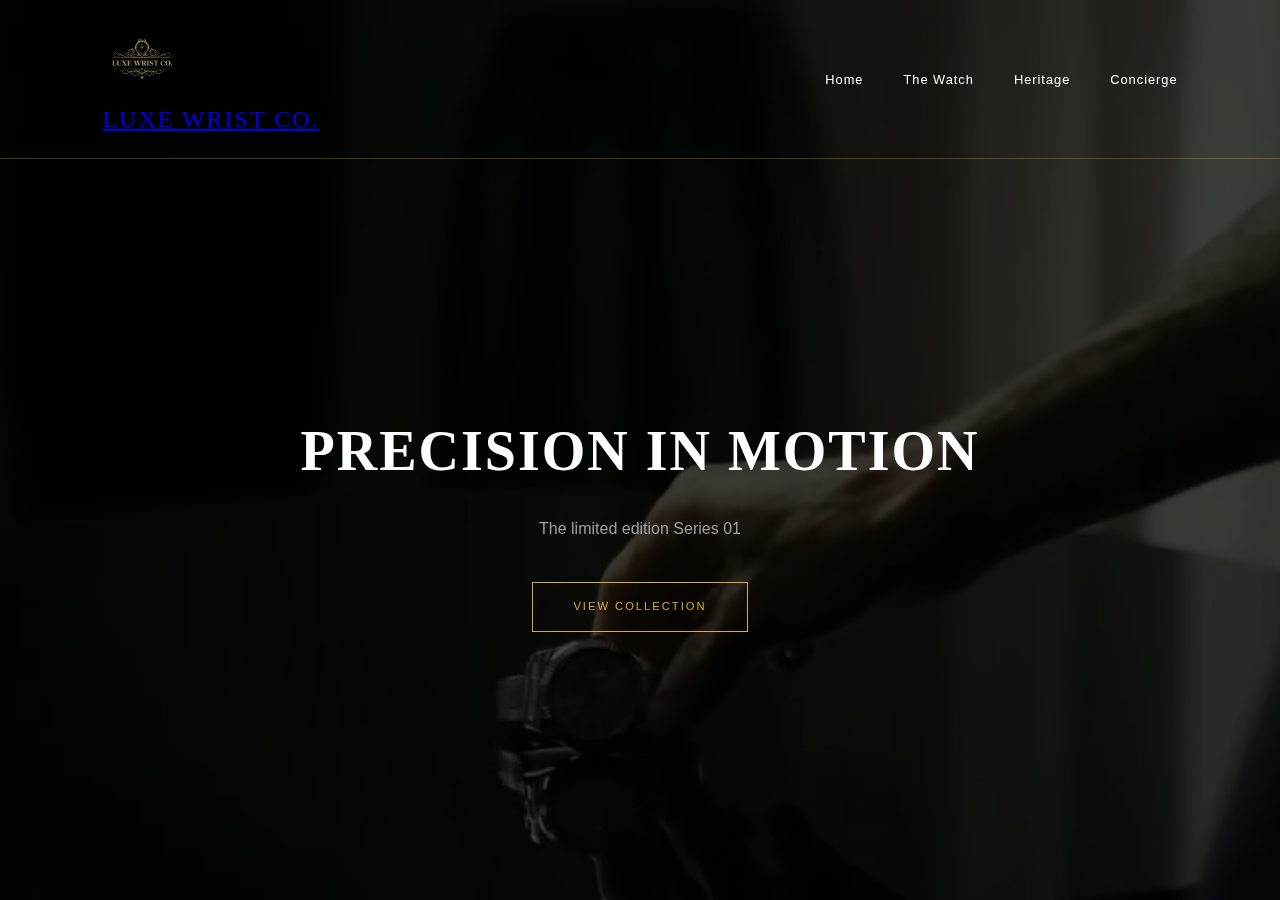
<file: index.html>
<!DOCTYPE html>
<html lang="en">
<head>
    <meta charset="UTF-8">
    <title>LUXE WRIST | Masterpiece Horology</title>
    <link rel="stylesheet" href="style.css">
</head>
<body>
    <div class="video-background">
    <video autoplay muted loop playsinline id="hero-video">
        <source src="videos/background.mp4" type="video/mp4">
        Your browser does not support the video tag.
    </video>
    <div class="video-overlay"></div>
</div>
  <nav>
   <div class="logo">
    <a href="index.html" class="logo-link">
        <img src="images/logo.png" alt="Logo" class="logo-img">
        <span class="logo-brand-name">LUXE WRIST CO.</span>
    </a>
</div>
    
    <ul class="nav-links">
        <li><a href="index.html">Home</a></li>
        <li><a href="products.html">The Watch</a></li>
        <li><a href="about.html">Heritage</a></li>
        <li><a href="contact.html">Concierge</a></li>
    </ul>
</nav>

    <header class="hero">
        <h1>Precision in Motion</h1>
        <p style="color: var(--text-dim); margin-bottom: 40px;">The limited edition Series 01</p>
        <a href="products.html" class="btn">View Collection</a>
    </header>
    
</body>

</html>
</file>
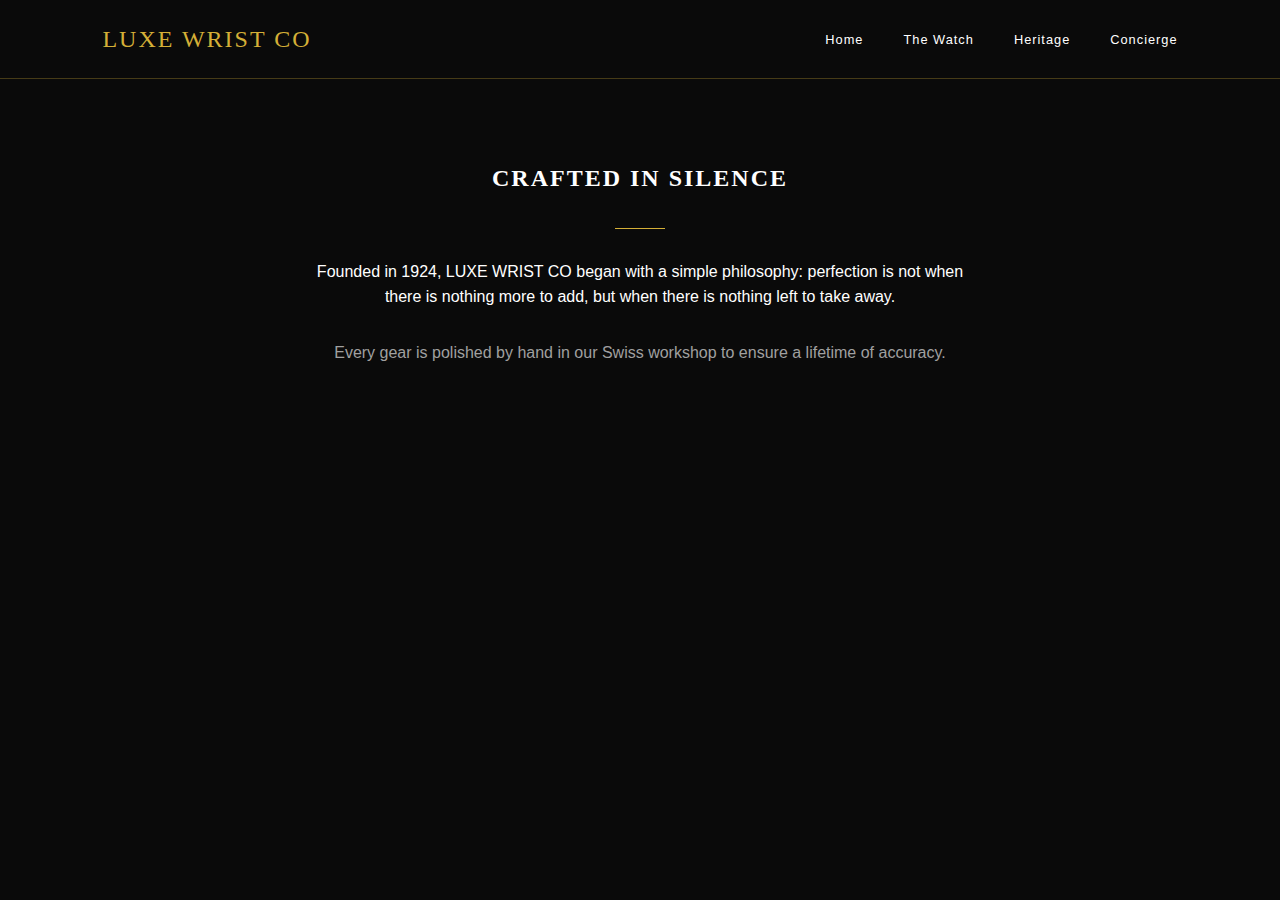
<file: about.html>
<!DOCTYPE html>
<html lang="en">
<head>
    <meta charset="UTF-8">
    <link rel="stylesheet" href="style.css">
    <title>Heritage - LUXE WRIST CO</title>
</head>
<body>
    <nav>
        <div class="logo">LUXE WRIST CO</div>
        <ul>
            <li><a href="index.html">Home</a></li>
            <li><a href="products.html">The Watch</a></li>
            <li><a href="about.html">Heritage</a></li>
            <li><a href="contact.html">Concierge</a></li>
        </ul>
    </nav>

    <div class="container" style="text-align: center; max-width: 700px;">
        <h2>Crafted in Silence</h2>
        <div style="width: 50px; height: 1px; background: var(--accent); margin: 30px auto;"></div>
        <p style="margin-bottom: 30px;">Founded in 1924, LUXE WRIST CO began with a simple philosophy: perfection is not when there is nothing more to add, but when there is nothing left to take away.</p>
        <p style="color: var(--text-dim);">Every gear is polished by hand in our Swiss workshop to ensure a lifetime of accuracy.</p>
    </div>
</body>

</html>
</file>
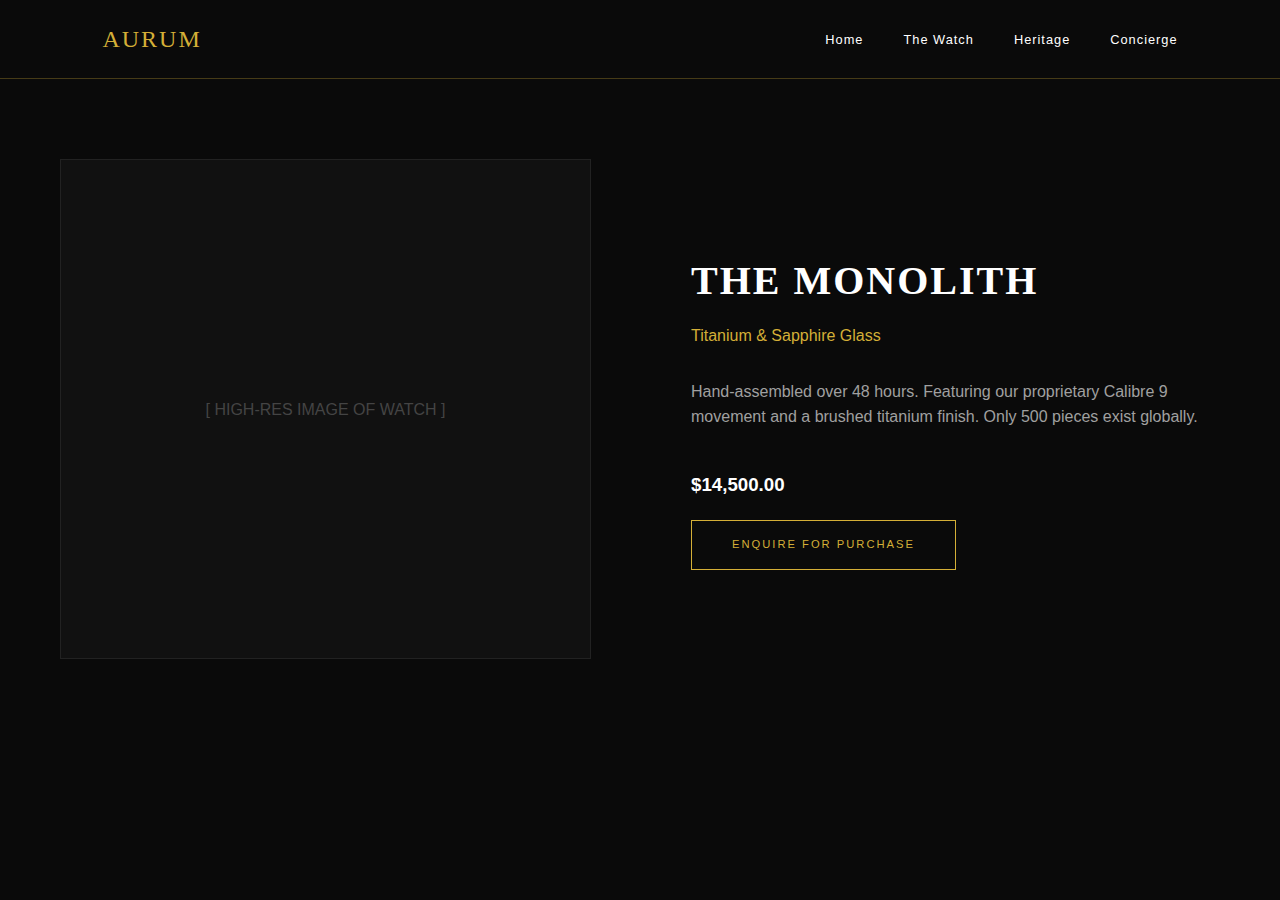
<file: products.htm>
<!DOCTYPE html>
<html lang="en">
<head>
    <meta charset="UTF-8">
    <link rel="stylesheet" href="style.css">
    <title>The Monolith - AURUM</title>
</head>
<body>
    <nav>
        <div class="logo">AURUM</div>
        <ul>
            <li><a href="index.html">Home</a></li>
            <li><a href="products.html">The Watch</a></li>
            <li><a href="about.html">Heritage</a></li>
            <li><a href="contact.html">Concierge</a></li>
        </ul>
    </nav>

    <div class="container" style="display: flex; align-items: center; gap: 100px;">
        <div style="flex: 1; background: #111; height: 500px; border: 1px solid #222; display: flex; align-items: center; justify-content: center;">
            <p style="color: #444;">[ HIGH-RES IMAGE OF WATCH ]</p>
        </div>
        <div style="flex: 1;">
            <h2 style="font-size: 2.5rem; margin-bottom: 10px;">The Monolith</h2>
            <p style="color: var(--accent); margin-bottom: 30px;">Titanium & Sapphire Glass</p>
            <p style="color: var(--text-dim); margin-bottom: 40px;">
                Hand-assembled over 48 hours. Featuring our proprietary Calibre 9 movement and a brushed titanium finish. Only 500 pieces exist globally.
            </p>
            <h3 style="margin-bottom: 20px;">$14,500.00</h3>
            <a href="contact.html" class="btn">Enquire for Purchase</a>
        </div>
    </div>
</body>
</html>
</file>
<file: style.css>
/* Custom Luxury Theme */
:root {
    --bg-color: #0a0a0a;
    --accent: #d4af37; /* Champagne Gold */
    --text-main: #ffffff;
    --text-dim: #a0a0a0;
    --border: rgba(212, 175, 55, 0.3);
}

* {
    margin: 0;
    padding: 0;
    box-sizing: border-box;
}

body {
    background-color: var(--bg-color);
    color: var(--text-main);
    font-family: 'Inter', -apple-system, sans-serif;
    line-height: 1.6;
}

/* Typography */
h1, h2, .logo {
    font-family: 'Playfair Display', serif; /* Classic Luxury Font */
    letter-spacing: 2px;
    text-transform: uppercase;
}

/* Navigation */
nav {
    display: flex;
    justify-content: space-between;
    align-items: center;
    padding: 30px 8%;
    border-bottom: 1px solid var(--border);
}

.logo { font-size: 1.5rem; color: var(--accent); }

nav ul { display: flex; list-style: none; }

nav ul li { margin-left: 40px; }

nav ul li a {
    text-decoration: none;
    color: var(--text-main);
    font-size: 0.8rem;
    letter-spacing: 1px;
    transition: 0.3s;
}

nav ul li a:hover { color: var(--accent); }

/* Layout Containers */
.container {
    max-width: 1200px;
    margin: 0 auto;
    padding: 80px 20px;
}

/* Hero Section */
.hero {
    height: 80vh;
    display: flex;
    flex-direction: column;
    justify-content: center;
    align-items: center;
    text-align: center;
    background: radial-gradient(circle, #1a1a1a 0%, #0a0a0a 100%);
}

.hero h1 { font-size: 3.5rem; margin-bottom: 20px; }

/* Buttons */
.btn {
    display: inline-block;
    padding: 15px 40px;
    border: 1px solid var(--accent);
    color: var(--accent);
    text-decoration: none;
    text-transform: uppercase;
    font-size: 0.7rem;
    letter-spacing: 2px;
    transition: all 0.4s ease;
}

.btn:hover {
    background: var(--accent);
    color: var(--bg-color);
}

/* Forms */
input, textarea {
    width: 100%;
    background: transparent;
    border: none;
    border-bottom: 1px solid var(--border);
    color: white;
    padding: 15px 0;
    margin-bottom: 30px;
    font-family: inherit;
}

footer {
    text-align: center;
    padding: 50px;
    font-size: 0.7rem;
    color: var(--text-dim);
    letter-spacing: 1px;
}

/* Search Container */
.search-container {
    display: flex;
    align-items: center;
    position: relative;
    margin-left: 20px;
}

.search-input {
    width: 0;
    padding: 0;
    border: none;
    border-bottom: 1px solid var(--accent);
    background: transparent;
    color: var(--white);
    transition: width 0.4s cubic-bezier(0.4, 0, 0.2, 1), padding 0.3s;
    font-size: 0.8rem;
    letter-spacing: 1px;
    outline: none;
}

/* Luxury Hover Effect: The bar expands when the container is hovered */
.search-container:hover .search-input,
.search-input:focus {
    width: 180px;
    padding: 5px 10px;
}

.search-btn {
    background: none;
    border: none;
    cursor: pointer;
    color: var(--accent);
    padding: 5px;
    display: flex;
    align-items: center;
    justify-content: center;
    transition: transform 0.3s ease;
}

.search-btn:hover {
    transform: scale(1.1);
}

/* SVG Icon Size */
.search-btn svg {
    width: 18px;
    height: 18px;
    fill: none;
    stroke: currentColor;
    stroke-width: 2;

}

/* Logo Styling */
.logo-img {
    height: 80px; /* Adjust this height to make your logo look just right */
    width: auto;  /* This keeps the proportions correct so it doesn't stretch */
    display: block;
    transition: opacity 0.3s ease;
}

.logo-img:hover {
    opacity: 0.8; /* Subtle feedback when hovering */
}

/* Ensure the Nav Bar aligns everything vertically */
nav {
    display: flex;
    justify-content: space-between;
    align-items: center;
    padding: 20px 8%;
    background-color: var(--bg-color);
    border-bottom: 1px solid var(--border);
}

/* Nilalagay nito ang video sa likod ng lahat */
.video-background {
    position: fixed;
    top: 0;
    left: 0;
    width: 100%;
    height: 100%;
    z-index: -1; /* Ito ang "magic" para mapunta siya sa likod */
    overflow: hidden;
}

.video-background video {
    min-width: 100%;
    min-height: 100%;
    width: auto;
    height: auto;
    position: absolute;
    top: 50%;
    left: 50%;
    transform: translate(-50%, -50%); /* Sinisiguro nitong laging centered ang video */
    object-fit: cover; /* Parang background-size: cover */
    filter: brightness(0.5); /* Pinapaitim natin para mabasa ang puting text mo */
}

/* Optional: Overlay para mas magmukhang premium */
.video-overlay {
    position: absolute;
    top: 0;
    left: 0;
    width: 100%;
    height: 100%;
    background: rgba(0, 0, 0, 0.4); /* Tinted glass effect */
}

/* Siguraduhin na transparent ang background ng Nav at Hero */
nav, .hero {
    background: transparent !important;
}
</file>
